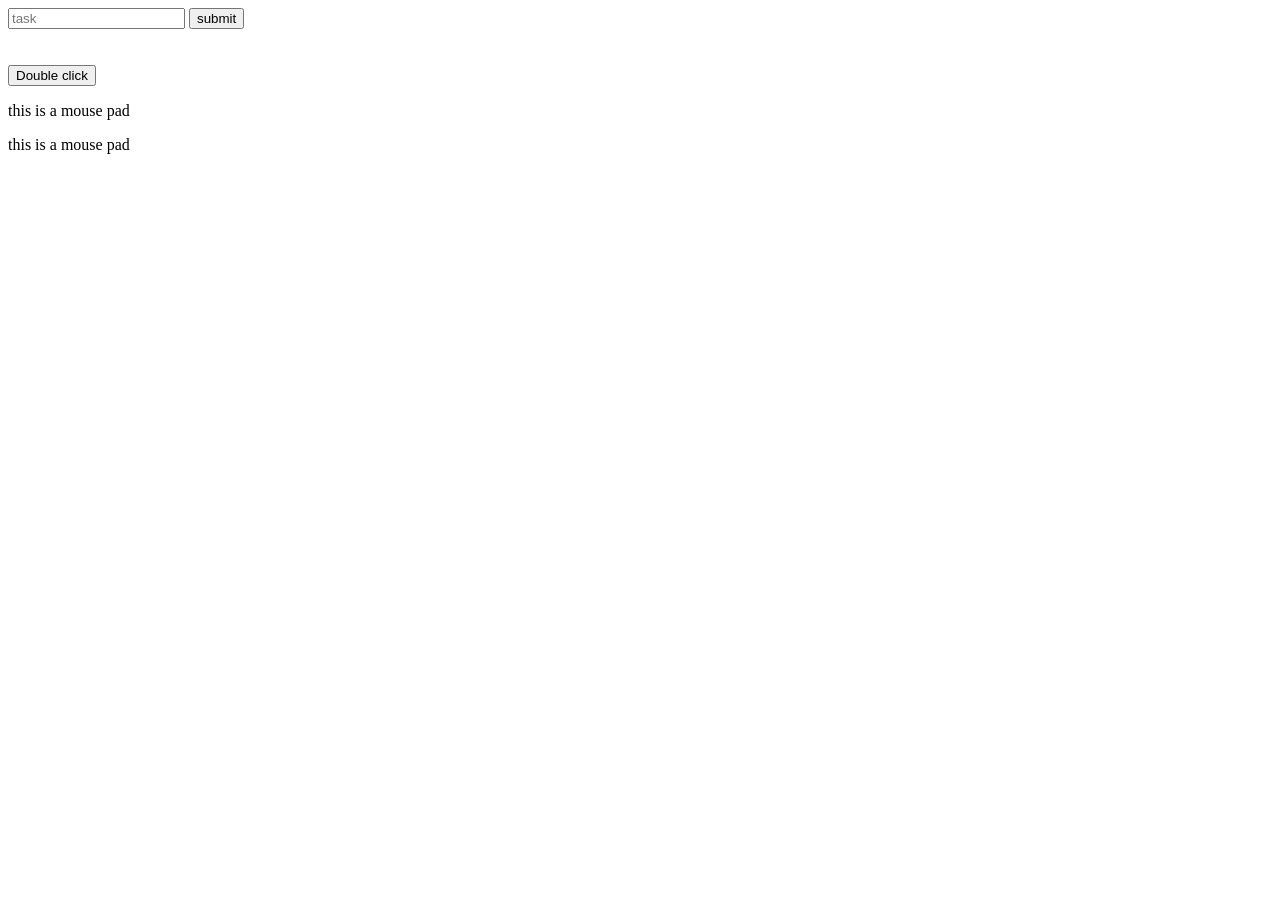
<file: 10_event/index.html>
<!DOCTYPE html>
<html lang="en">
<head>
    <meta charset="UTF-8">
    <meta name="viewport" content="width=device-width, initial-scale=1.0">
    <title>Event </title>
</head>
<body>
    

    <form id="form" action="">

        <input type="text" placeholder="task" id="task" name="Name">
        <button id="btn" type="submit">submit</button>
    </form>

    <br><br>


    <button type="button" id="dblClick">Double click</button>

    <p id="mouseHover">this is a mouse pad</p>

        <p id="mouseHover1">this is a mouse pad</p>

    <script src="./script.js"></script>
</body>
</html>
</file>
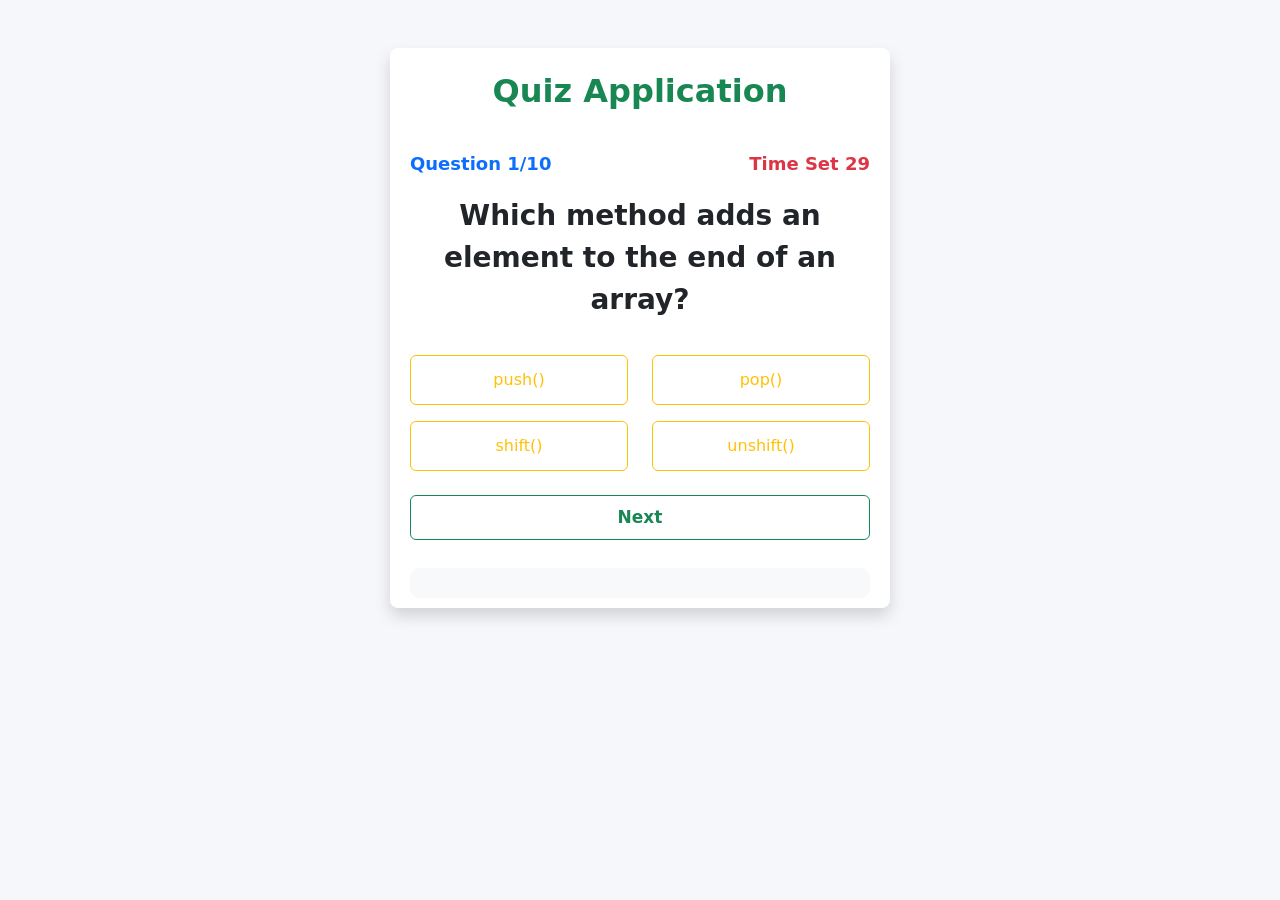
<file: 19_Quiz/index.html>
<!doctype html>
<html lang="en">
  <head>
    <meta charset="utf-8">
    <meta name="viewport" content="width=device-width, initial-scale=1">
    <title>Quiz Application</title>
    <link href="https://cdn.jsdelivr.net/npm/bootstrap@5.3.8/dist/css/bootstrap.min.css" rel="stylesheet" integrity="sha384-sRIl4kxILFvY47J16cr9ZwB07vP4J8+LH7qKQnuqkuIAvNWLzeN8tE5YBujZqJLB" crossorigin="anonymous">
    <link rel="stylesheet" href="style.css">                     

</head>
  <body>

<div class="container d-flex justify-content-center align-items-center mt-5">  
        <div class="row">
            <div class="card shadow d-flex  card-quiz gap-2 rounded-3">
              
                <h2 class="text-center pt-4 pb-3 text-success">Quiz Application</h2>
         
                <div class="d-flex fs-4 mt-2  justify-content-between ">
                    <p id="Question" class="text-primary">Question 1/10</p>
                    <p id="timeSector" class="text-danger">Time 30s</p>
                </div>

            <p class="fs-3 text-center" id="displayQuestion">
                Quiz Questions 
            </p>

            <div id="option" class="row row-gap-3">

            </div>


            <button class="btn btn-outline-success mt-3" onclick="nextBTN()">Next</button>
          
            <div id="result"></div>  

        </div>
        
        </div>
    </div>

    <script src="./script.js"></script>
    <script src="https://cdn.jsdelivr.net/npm/bootstrap@5.3.8/dist/js/bootstrap.bundle.min.js" integrity="sha384-FKyoEForCGlyvwx9Hj09JcYn3nv7wiPVlz7YYwJrWVcXK/BmnVDxM+D2scQbITxI" crossorigin="anonymous"></script>
  </body>
</html>
</file>
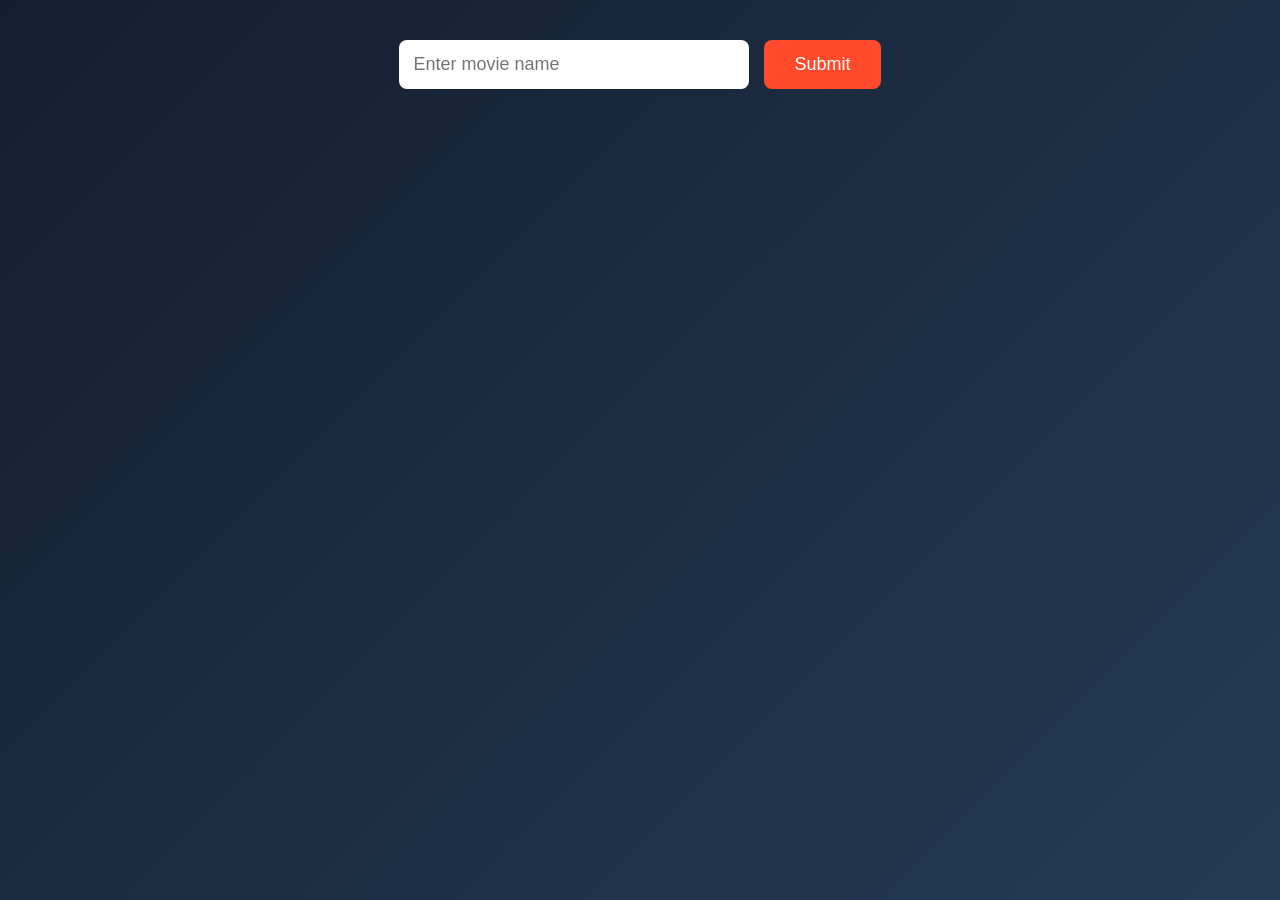
<file: 16_fetch_api/movie api/index.html>
<!DOCTYPE html>
    <html lang="en">
    <head>
        <meta charset="UTF-8">
        <meta name="viewport" content="width=device-width, initial-scale=1.0">
        <title>Movie API</title>
        <link rel="stylesheet" href="style.css">
    </head>
    <body>

        <div class="container">

            <form action="" id="form">

                <input type="text" placeholder="Enter movie name" id="movie" name="movie" required>

                <button type="submit">Submit</button>

            </form>

            <div id="container"> </div>

        
        </div>
        <script src="./script.js"></script>
    </body> 
    </html>
</file>
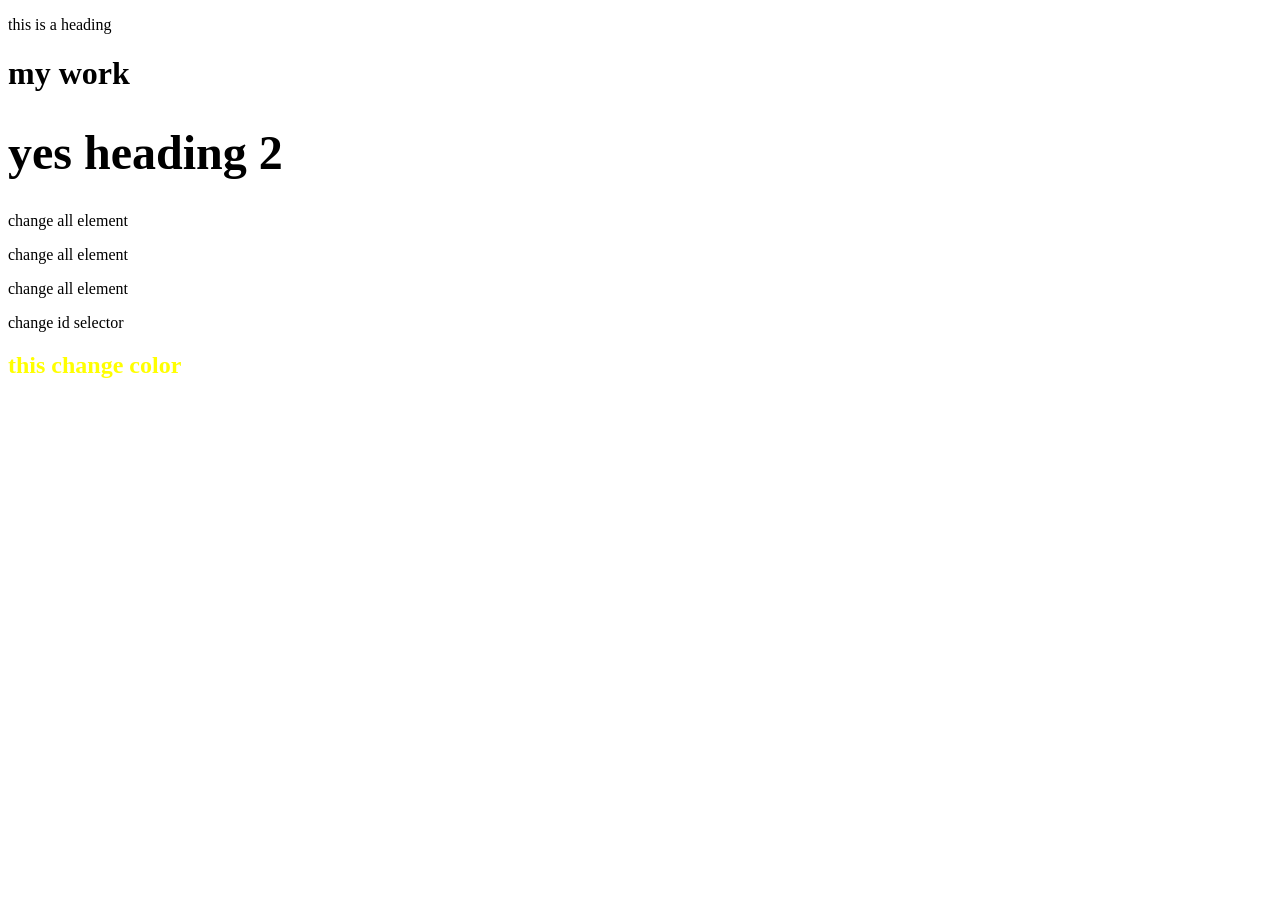
<file: 09_DOM_Manipulation/01_index.html>
<!DOCTYPE html>
<html lang="en">
<head>
    <meta charset="UTF-8">
    <meta name="viewport" content="width=device-width, initial-scale=1.0">
    <title>Document</title>
</head>
<body>

    <p id="heading">this is a dom manipulation</p>

    <h1 class="work">this is a work flow</h1>

        <h2>this is a heading 2</h2>

                <p class="q-1">this is query selector</p>

                        <p class="q-1">this is query selector</p>

                                <p class="q-1">this is query selector</p>


                <p id="q-1">this is query selector</p>


    <script src="./01_index.js">

    </script>
</body>
</html>
</file>
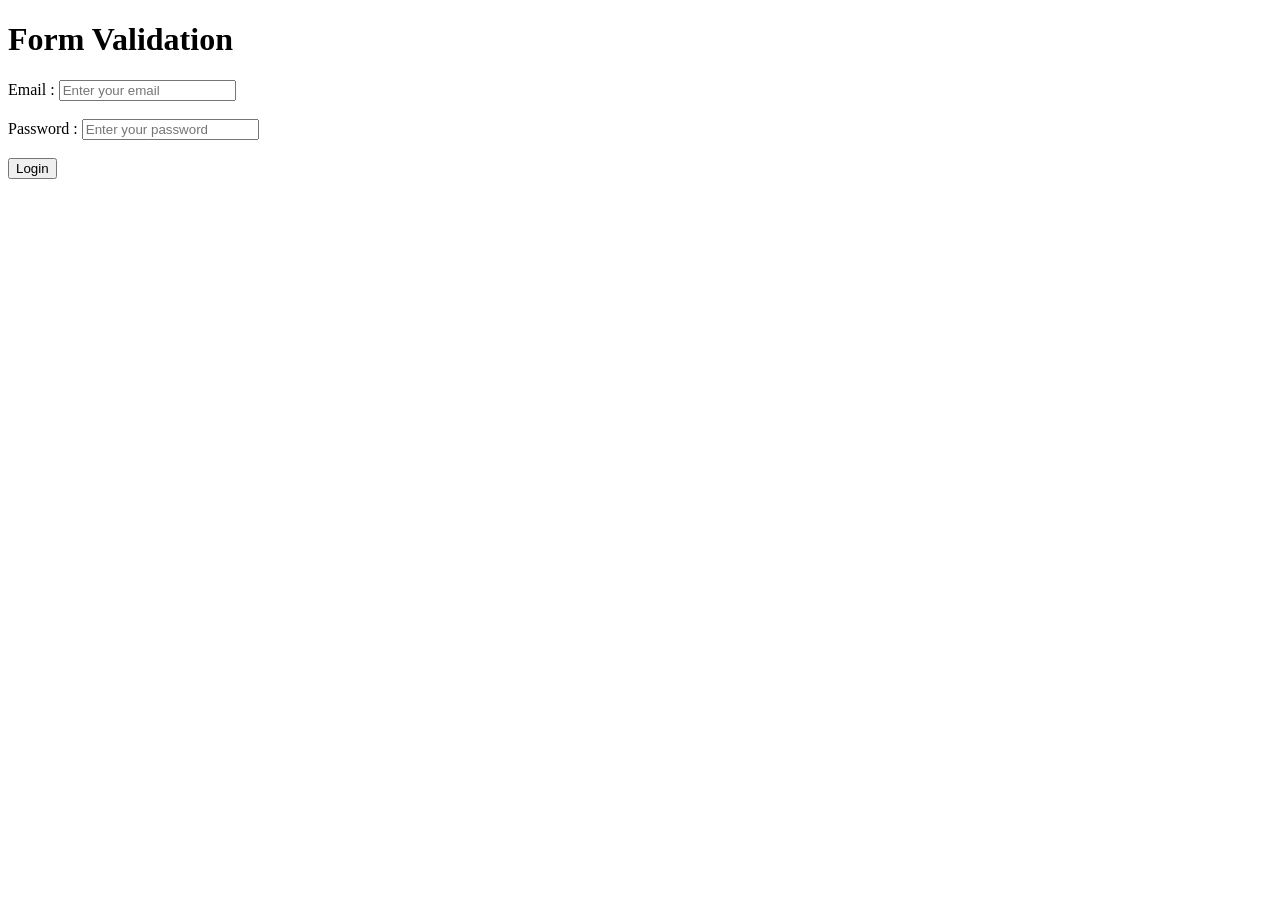
<file: 10_event/form.html>
<!DOCTYPE html>
<html lang="en">
<head>
    <meta charset="UTF-8">
    <meta name="viewport" content="width=device-width, initial-scale=1.0">
    <title>Form Validation</title>
</head>
<body>

    <div class="container">

        <h1>Form Validation</h1>

        <form action="" id="form">

            <label for="email" id="email" >Email        : </label>
            <input type="text" id="email_name" placeholder="Enter your email" name="email">

            <br>
            <br>

            <label for="password" id="password">Password :</label>
            <input type="password" id="password_name" placeholder="Enter your password" name="password" >
            
            <br>
            <br>

            <button type="submit">Login</button>

            <br>

            <div id="result"></div>

        </form>
    </div>

    <script src="./form.js"></script>
    
</body>
</html>
</file>
<file: 19_Quiz/style.css>
* {
    margin: 0;
    padding: 0;
    box-sizing: border-box;
}

body {
    background-color: #f5f7fa;
}

.card-quiz {
    width: 500px;
    height: auto;
    padding: 0 20px 10px;
    margin: 0;
}

#result {
    margin-top: 5px;
    padding: 5px;
}
.card-quiz {
    width: 500px;
    padding: 0 20px 10px;  /* bottom 10px */
    background-color: white;
    border: none;
}
/* Quiz Heading */
.card-quiz h2 {
    font-weight: 700;
}

/* Question Number + Timer */
#Question,
#timeSector {
    font-size: 18px;
    font-weight: 600;
    margin-bottom: 10px;
}

/* Question */
#displayQuestion {
    min-height: 80px;
    display: flex;
    justify-content: center;
    align-items: center;
    font-weight: 600;
}

/* Options */
#option {
    margin-top: 10px;
}

/* Option Button */
.option-btn {
    width: 100%;
    height: 50px;
    font-size: 16px;
    font-weight: 500;
}

/* Next Button */
.card-quiz > button {
    height: 45px;
    font-size: 17px;
    font-weight: 600;
}

/* Result */
#result {
    margin-top: 20px;
    padding: 15px;
    border-radius: 10px;
    background-color: #f8f9fa;
}

#result h4 {
    margin: 5px 0;
}

/* Mobile Responsive */
@media (max-width: 576px) {

    .card-quiz {
        width: 100%;
        padding: 0 15px 20px;
    }

    #Question,
    #timeSector {
        font-size: 15px;
    }

    #displayQuestion {
        font-size: 22px !important;
    }

    .option-btn {
        width: 100%;
    }
}
</file>
<file: 16_fetch_api/movie api/style.css>
* {
    margin: 0;
    padding: 0;
    box-sizing: border-box;
    font-family: Arial, Helvetica, sans-serif;
}

body {
    background: linear-gradient(135deg, #141e30, #243b55);
    min-height: 100vh;
    display: flex;
    justify-content: center;
    padding: 40px;
}

.container {
    width: 100%;
    max-width: 1200px;
}

form {
    display: flex;
    justify-content: center;
    gap: 15px;
    margin-bottom: 40px;
}

input {
    width: 350px;
    padding: 14px;
    border: none;
    border-radius: 8px;
    font-size: 18px;
    outline: none;
}

button {
    padding: 14px 30px;
    border: none;
    background: #ff4b2b;
    color: white;
    border-radius: 8px;
    cursor: pointer;
    font-size: 18px;
    transition: 0.3s;
}

button:hover {
    background: #ff6a00;
    transform: scale(1.05);
}

#container {
    display: grid;
    grid-template-columns: repeat(auto-fit, minmax(220px, 1fr));
    gap: 25px;
}

.movie-card {
    background: white;
    border-radius: 12px;
    overflow: hidden;
    text-align: center;
    box-shadow: 0 10px 20px rgba(0,0,0,0.3);
    transition: 0.3s;
}

.movie-card:hover {
    transform: translateY(-10px);
}

.movie-card img {
    width: 100%;
    height: 320px;
    object-fit: cover;
}

.movie-card h3 {
    padding: 15px;
    font-size: 20px;
    color: #222;
}

.movie-card p {
    padding-bottom: 15px;
    color: #666;
}

#container h2 {
    color: white;
    text-align: center;
    grid-column: 1/-1;
}
</file>
